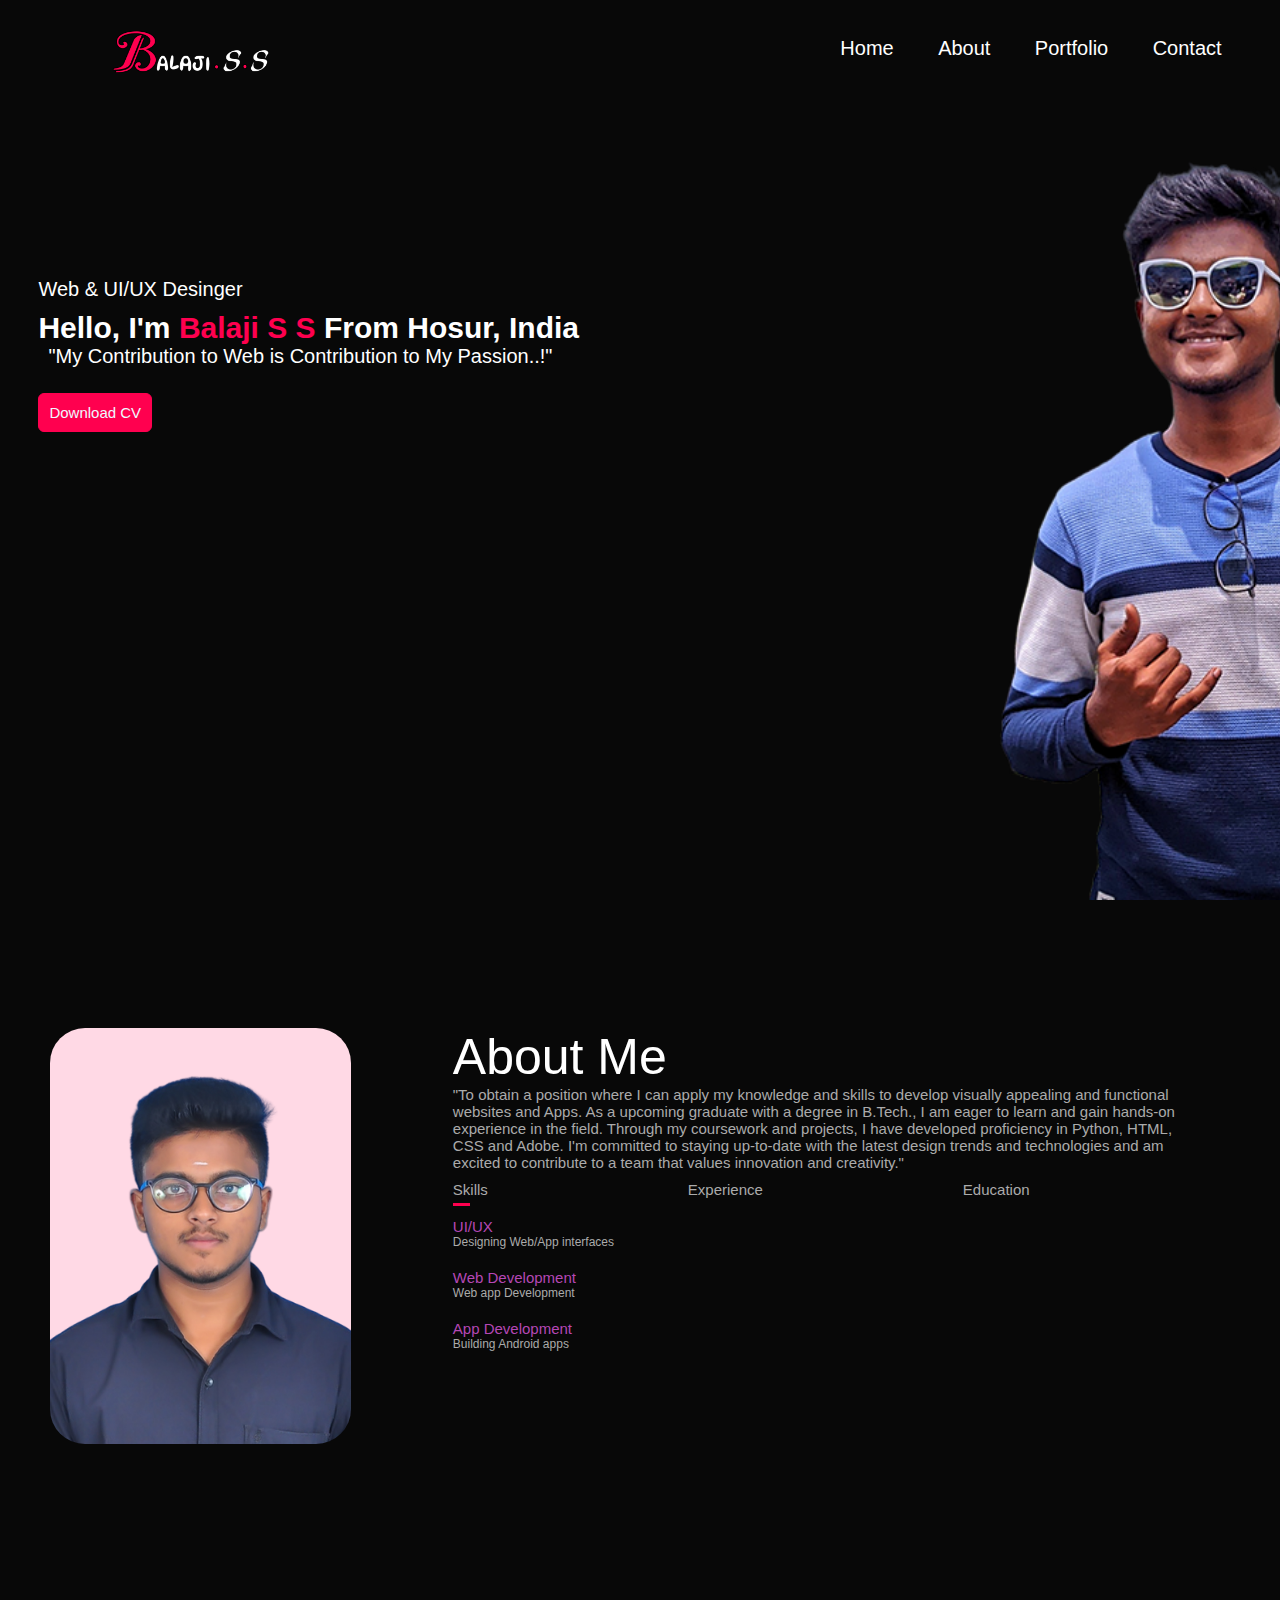
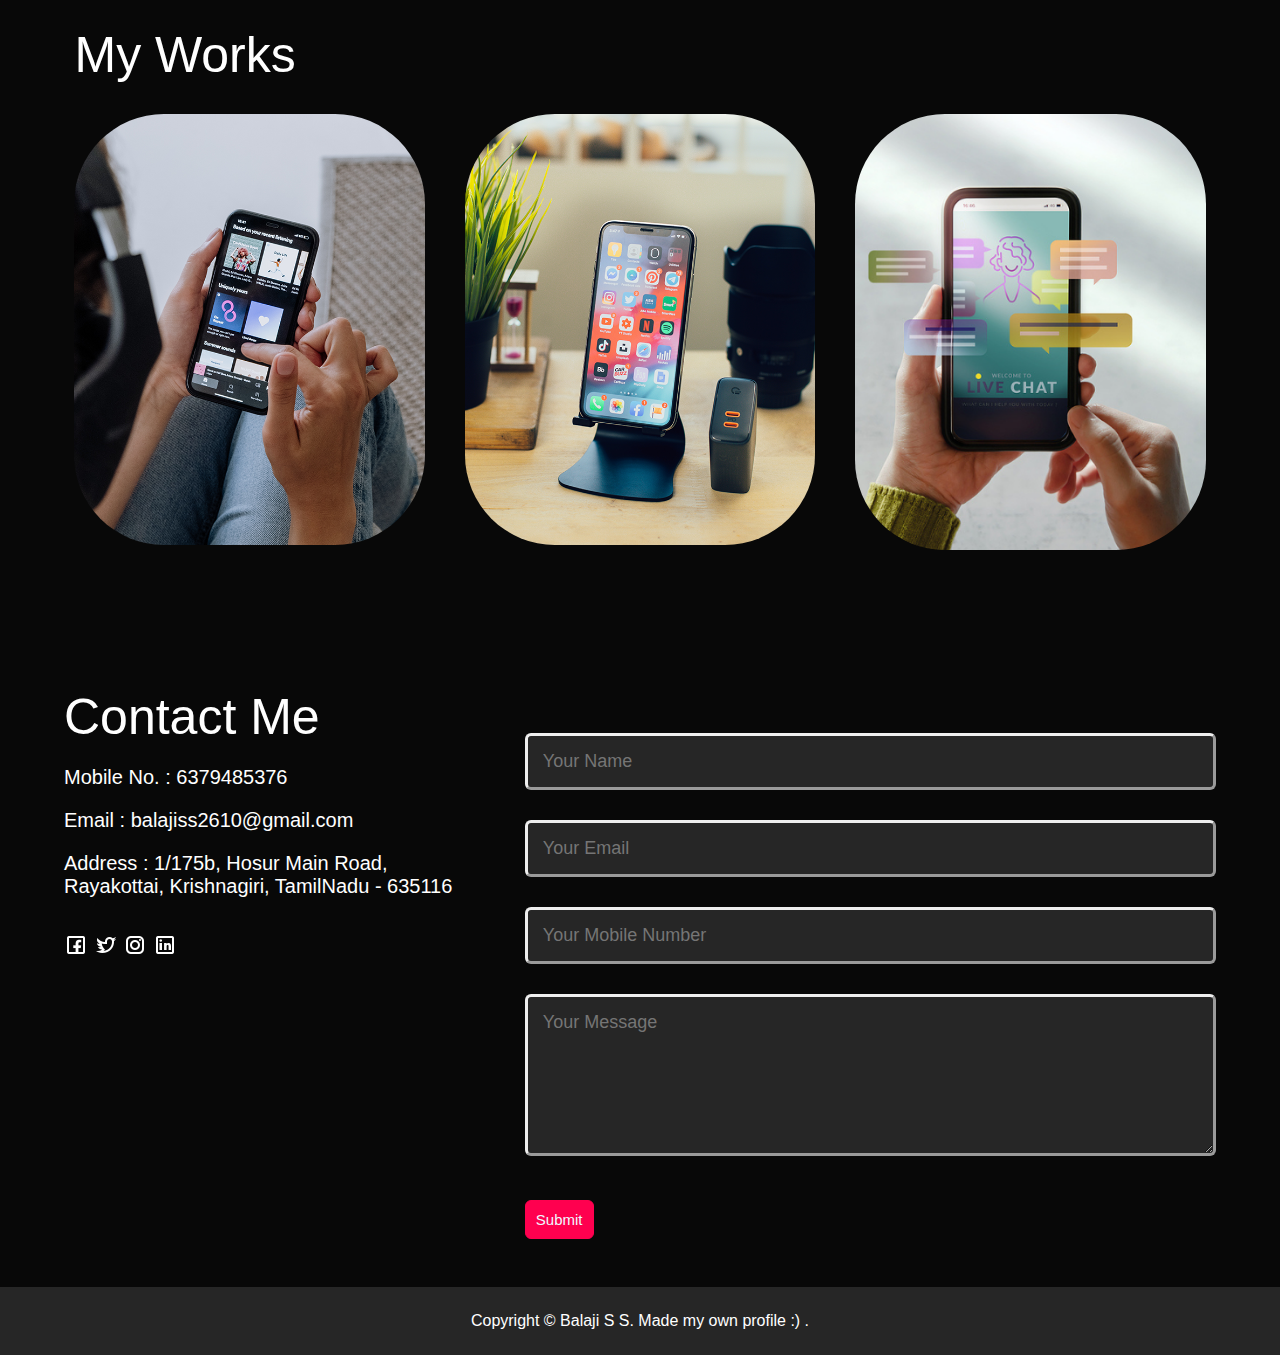
<file: pr/index.html>
<!DOCTYPE html>

<html lang="en" xmlns="http://www.w3.org/1999/xhtml">
<head>
    <meta charset="utf-8" />
    <meta http-equiv="X-UA-Compatible" content="IE=edge" />
    <meta name="viewport" content="width=device-width, intial-scale=1.0" />
    <title>Balaji S S</title>
    <link rel="stylesheet" href="style.css" />
    <link rel="icon" type="image/x-icon" href="images/logo.png">
</head>
<body>
    <div id="header">
        <div class="container">
            <nav>
                <img src="image/logo.png" class="logo" />
                <ul>
                    <li><a href="#header">Home</a></li>
                    <li><a href="#about">About</a></li>
                    <!----<li><a href="#">Services</a></li>-->
                    <li><a href="#portfolio">Portfolio</a></li>
                    <li><a href="#contact">Contact</a></li>
                    <i class="fas fa-times"></i>
                </ul>
                <i class="fas fa-bars"></i>

            </nav>
            <div class="header-text">
                <p>Web & UI/UX Desinger</p>
                <h1>Hello, I'm <span>Balaji S S</span> From Hosur, India</h1>
                <a class="p1">"My Contribution to Web is Contribution to My Passion..!"</a>
            </div>
            <a href="image/BalajiSS_Resume1.pdf" target="_blank" download class="btn btn2">Download CV</a>
        </div>
    </div>
    <!-----------about------------>
    <div id="about">
        <div class="container">
            <div class="row">
                <div class="about-col-1">
                    <img src="image/user2.png" />
                </div>
                <div class="about-col-2">
                    <h1 class="sub-title">About Me</h1>
                    <p class="sub-sub-title">
                        "To obtain a position where I can apply my knowledge and skills to develop visually appealing and functional<br>
                        websites and Apps. As a upcoming graduate with a degree in B.Tech., I am eager to learn and gain hands-on <br>
                        experience in the field. Through my coursework and projects, I have developed proficiency in Python, HTML, <br>
                        CSS and Adobe. I'm committed to staying up-to-date with the latest design trends and technologies and am <br>
                        excited to contribute to a team that values innovation and creativity."
                    </p>
                    <div class="tab-titles">
                        <p class="tab-links active-link" onclick="opentab('skills')">Skills</p>
                        <p class="tab-links" onclick="opentab('experience')">Experience</p>
                        <p class="tab-links" onclick="opentab('education')">Education</p>
                    </div>
                    <div class="tab-contents active-tab" id="skills">
                        <ul>
                            <li><span>UI/UX</span><br />Designing Web/App interfaces</li>
                            <li><span>Web Development</span><br />Web app Development</li>
                            <li><span>App Development</span><br />Building Android apps</li>
                        </ul>
                    </div>
                    <div class="tab-contents" id="experience">
                        <ul>
                            <li><span>2020</span><br />Intern at TopTrove Foundation</li>
                            <li><span>2021</span><br />Intern(HR) at Universal Tribes</li>
                        </ul>
                    </div>
                    <div class="tab-contents" id="education">
                        <ul>
                            <li><span>2020 - Current</span><br />B.Tech | Computer Science and Business Systems </li>
                            <li><span>2018 - 2020</span><br />12th-CBSE @ VPS,Krishnagiri</li>
                            <li><span>2016 - 2018</span><br />10th-CBSE @ ELPS,Rayakottai </li>
                        </ul>
                    </div>

                </div>
            </div>
        </div>
    </div>
    <!-----portfolio-->
    <div id="portfolio">
        <div class="container">
            <h1 class="sub-title">My Works</h1>
            <div class="work-list">
                <div class="work">
                    <img src="image/2.png" />
                    <div class="layer">
                        <h3>Posters</h3>
                        <p>
                            The Posters for college promotion and event promotion.
                            See samples @info.kiot in Instagram.
                        </p>
                    </div>
                </div>
                <div class="work">
                    <img src="image/1.png" alt="no image found" />
                    <div class="layer">
                        <h3>Travel-Management</h3>
                        <p>
                            The travel management system for tavel and tourism around world.
                            Its all about making plan trips to various destination.

                        </p>
                    </div>
                </div>
                <div class="work">
                    <img src="image/3.png" />
                    <div class="layer">
                        <h3>chatbot</h3>
                        <p>
                            Chatbot with use of Python and ML tools. Responsive and adaptive chatbot .
                        </p>
                    </div>
                </div>
            </div>
            <!--<a href="#" class="btn">See more</a>-->
        </div>
    </div>
    <!---------contact----------->
    <div id="contact">
        <div class="content">
            <div class="row">
                <div class="contact-left">
                    <h1 class="sub-title">Contact Me</h1>
                    <p>Mobile No. : 6379485376</p>
                    <p>Email : balajiss2610@gmail.com</p>
                    <p>Address : 1/175b, Hosur Main Road, Rayakottai, Krishnagiri, TamilNadu - 635116</p>
                    <div class="social-icons">
                        <a href="https://www.facebook.com/bala.john.9678?mibextid=ZbWKwL"><img src="image/fb.png"></a>
                        <a href="https://twitter.com/Balajiofficia15?t=TNhH0edRjjAyTvEIrQTG0g&s=09"><img src="image/twi.png"></a>
                        <a href="https://instagram.com/balaji_s_s_?igshid=ZDdkNTZiNTM="><img src="image/ins.png"></a>
                        <a href="https://www.linkedin.com/in/balaji-s-s-79a67a216"><img src="image/in.png"></a>
                    </div>
                </div>
                <div class="contact-right">
                    <form name="submit-to-google-sheet">
                        <input type="text" name="Name" placeholder="Your Name" required />
                        <input type="email" name="Email" placeholder="Your Email" required />
                        <input type="mobile" name="Mobile" placeholder="Your Mobile Number" required />
                        <textarea name="Message" rows="6" placeholder="Your Message"></textarea>
                        <button type="submit" class="btn btn2">Submit</button>
                    </form>
                    <span id="msg"></span>
                </div>
            </div>
        </div>
    </div>
    <div class="copyright">
        <p>Copyright © Balaji S S. Made my own profile :) .</p>
    </div>


    <script>
        var tablinks = document.getElementsByClassName("tab-links");
        var tabcontents = document.getElementsByClassName("tab-contents");
        function opentab(tabname) {
            for (tablink of tablinks) {
                tablink.classList.remove("active-link");
            }
            for (tabcontent of tabcontents) {
                tabcontent.classList.remove("active-tab");
            }
            event.currentTarget.classList.add("active-link");
            document.getElementById(tabname).classList.add("active-tab");
        }
    </script>
    <script>
        const scriptURL = 'https://script.google.com/macros/s/AKfycby0ZkTRt8KBIXaYHst9prOtinz4xFU0csNFma-HDkVHA8NYdqhnAxjXmCyV2C1LwxLrIQ/exec'
        const form = document.forms['submit-to-google-sheet']
        const msg = document.getElementById("msg")

        form.addEventListener('submit', e => {
            e.preventDefault()
            fetch(scriptURL, { method: 'POST', body: new FormData(form) })
                .then(response => {
                    msg.innerHTML = "Message sent successfully"
                    setTimeout(function () {
                        msg.innerHTML = ""
                    }, 5000)
                    form.reset()
                })
                .catch(error => console.error('Error!', error.message))
        })
    </script>
</body>
</html>
</file>
<file: pr/style.css>
﻿* {
    margin: 0;
    padding: 0;
    font-family: 'Poppins', sans-serif;
    box-sizing: border-box;
}
html{
    scroll-behavior: smooth;
}
body{
    background: #080808;
    color: #fff;
}
#header {
    width: 100%;
    height: 100vh;
    background-image: url("image/bg-abs-balaji1.png");
    background-size: cover;
    background-position: center;
}
.container{
    padding: 0px 3%;
}

nav{
    display: flex;
    align-items: center;
    justify-content: space-between;
    flex-wrap: wrap;
}
.logo{
    width: 300px;
}
nav ul li {
    display: inline-block;
    list-style: none;
    margin: 10px 20px;

}
nav ul li a{
    color: #fff;
    text-decoration: none;
    font-size:20px;
    position: relative;
}
nav ul li a::after{
    content: '';
    width: 0;
    height: 3px;
    background: #ff004f;
    position: absolute;
    left: 0;
    bottom: -9px;
    transition: 0.5s;
}
nav ul li a:hover::after {
    width: 100%;
}
.header-text h1{
    font-size: 30px;
    margin-top:10px;
}
.header-text p{
    font-size: 20px;
    margin-top: 15%;
}
.p1 {
    font-size: 20px;
    margin: 10px;
}
.header-text h1 span{
    color: #ff004f;
}
/*------------about-----------*/
#about{
    padding:10% 1% ;
    color: #ababab;
}
.row{
    display: flex;
    justify-content: space-between;
    flex-wrap:wrap;
}
.about-col-1{
    flex-basis: 30%;
}
.about-col-1 img{
    width: 85%;
    border-radius: 35px;
}
.about-col-2{
    flex-basis: 50%;
}
.sub-title{
    font-size: 35px;
    font-weight: 300;
    text-decoration: underline;
    color: #fff;
}
.sub-sub-title {
    font-size: 15px;
    font-weight: 100;
}
.tab-titles{
    display: flex;
    margin: 10px 0 10px;
}
.tab-links{
    margin-right: 200px;
    font-size: 15px;
    font-weight: 400;
    cursor: pointer;
    position: relative;
}
.tab-links::after{
    content: '';
    width: 0;
    height: 3px;
    background: #ff004f;
    position: absolute;
    left: 0;
    bottom: -8px;
    transition: 0.5s;
}
.tab-links.active-link::after{
    width: 50%;
}

.tab-contents {
    font-size: 12px;
    font-weight:100;
}
.tab-contents ul li {
    list-style: none;
    margin: 20px 0;
}
.tab-contents ul li span {
    color: #b547b5;
    font-size: 15px;
}
.tab-contents{
    display: none;
}
.tab-contents.active-tab{
    display: block;
}
/*------portfolio-------*/
#portfolio {
    padding: 50px 3%;
}
.sub-title{
    font-size: 50px;
    text-decoration: none;
}
.work-list{
    display: grid;
    grid-template-columns: repeat(auto-fit, minmax(250px, 1fr));
    grid-gap: 40px;
    margin-top: 30px;
    margin-bottom: 50px;
}
.work {
    border-radius: 10px;
    position: relative;
    overflow: hidden;
}
.work img{
    width: 100%;
    border-radius: 90px;
    display: block;
    transition: transform 0.5s;
}
.layer {
    
    width: 100%;
    height: 0;
    background: linear-gradient(rgba(0,0,0,0.6), #ff004f);
    display: block;
    border-radius: 10px;
    position: absolute;
    left: 0;
    bottom: 0;
    overflow: hidden;
    color: #ccc;
    display: flex;
    align-items: center;
    justify-content: center;
    flex-direction: column;
    padding: 0, 10px;
    text-align: center;
    transition: height 0.5s;
}
.layer h3{
    font-size: 20px;
    font-weight: 300;
    margin-bottom: 20px;
    color: lightcyan;
    text-decoration: underline;
}
.layer p{
    font-size: 15px;
}
.work:hover img{
    transform: scale(1.1);
}
.work:hover .layer{
    height: 100%;
}
.btn{
    display: block;
    margin:25px auto;
    width: fit-content;
    border: 1px solid #ff004f;
    padding: 10px 10px;
    border-radius: 6px;
    font-size: 15px;
    font-weight: 100;
    text-decoration: none;
    color: aliceblue;
    transition: background 0.5s;
}
.btn:hover{
    background: #ff004f;
}
/*----contact---------*/
#contact{
    padding: 3% 5% 2% 5%;
}
.contact-left {
    flex-basis: 35%;
    width: fit-content;
    font-size: 20px;
    font-weight: 100;
}

.contact-right {
    padding-top: 30px;
    width: 100%;
    display: block;
    height: 100px;
    flex-basis: 60%;
}
.contact-left p {
    margin-top: 20px;
    margin-bottom: 20px;
}
.contact-right form {
    width: 100%;

}
form textarea , form input{
    width: 100%;
    border: outset;
    outline: none;
    background: #262626;
    padding: 15px;
    margin: 15px 0;
    color: #fff;
    font-size: 18px;
    border-radius: 6px;
}
.social-icons img {
    color: #ababab;
    text-decoration: none;
    margin: 15px 0 0px 0;
    display: inline-grid;
    transition: transform 0.5s;
}
.social-icons img:hover{
    color: #ff004f;
    transform: translateY(-5px);
}
.btn.btn2{
    display: inline-block;
    background: #ff004f;
}
form btn2{
    padding: 14px 60px;
    font-size: 18px;
    margin-top: 20px;
    cursor: pointer;
}
.copyright{
    width: 100%;
    text-align: center;
    padding: 25px 0;
    background: #262626;
    font-weight: 300;
    margin-top: 300px;
    margin-bottom: auto;
}


nav .fas {
    display: none;
}
#msg{
    color: #61b752;
    margin-top: -20px;
    display: block;
 }
.fa-brands fa-facebook{
    color: #ffffff;
}
</file>
